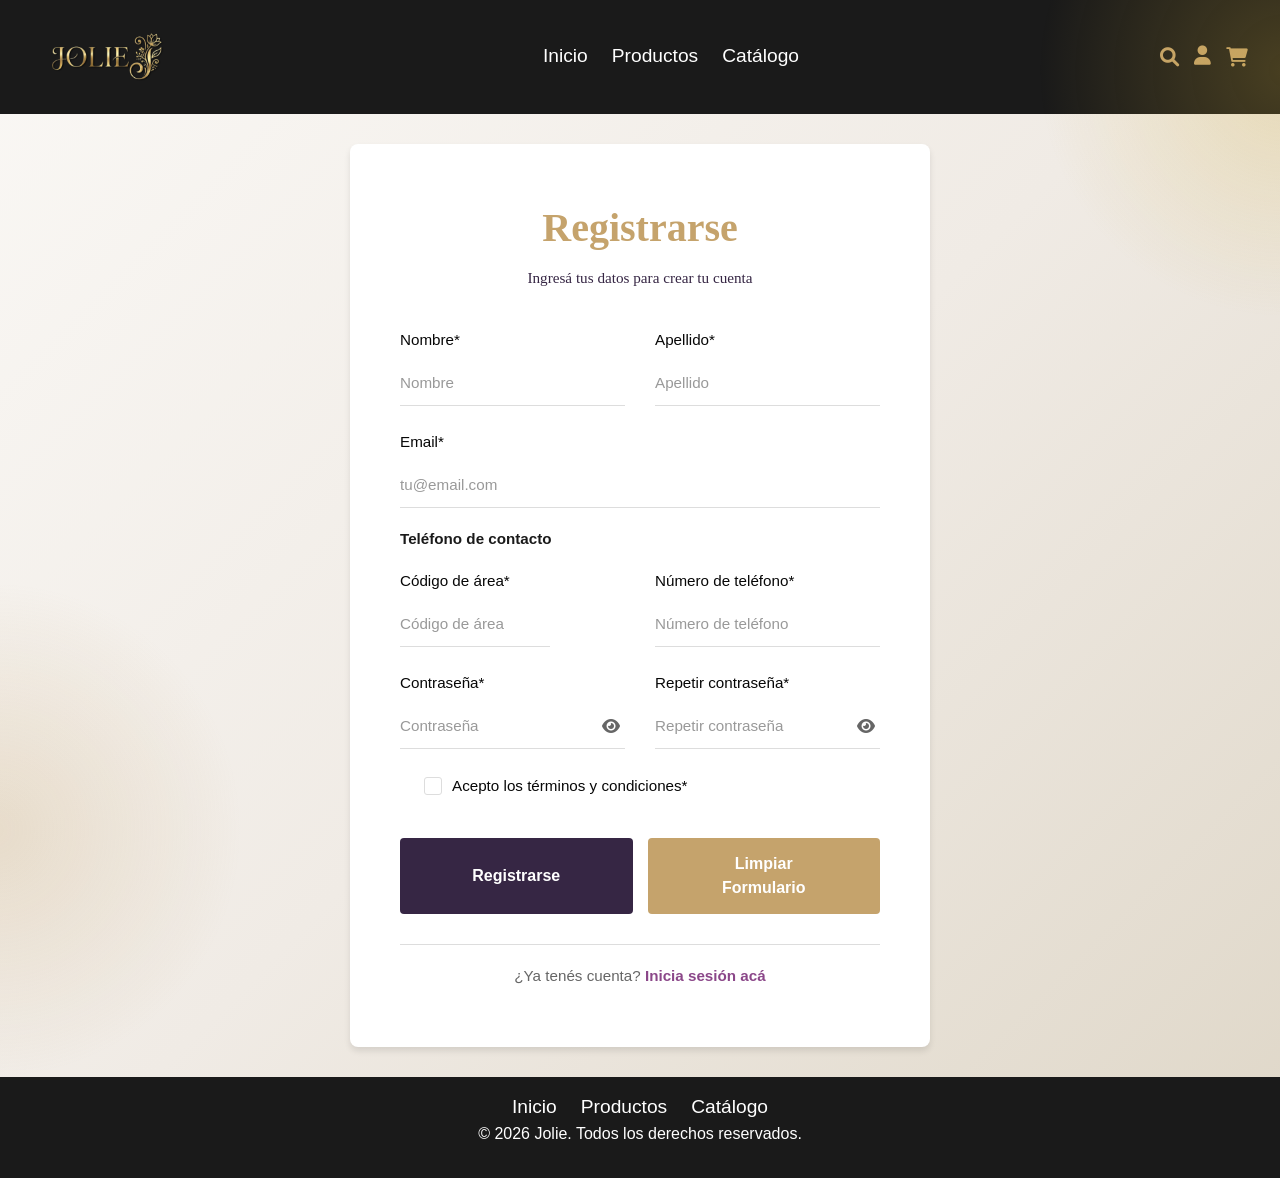
<file: registro.html>
<!doctype html>
<html lang="es">
  <head>
    <meta charset="UTF-8" />
    <meta name="viewport" content="width=device-width, initial-scale=1.0" />
    <title>Jolie | Registro</title>
    <link rel="stylesheet" href="https://cdnjs.cloudflare.com/ajax/libs/font-awesome/6.0.0/css/all.min.css"/>
    <link rel="stylesheet" href="https://cdn.jsdelivr.net/npm/bootstrap@5.3.0/dist/css/bootstrap.min.css"/>
    <link rel="stylesheet" href="css/style.css" />
    <link rel="stylesheet" href="css/registro.css" />
  </head>
  <body class="registro">
    <header>
      <nav>
        <a href="index.html">
          <img src="img/logo-oficial.png" alt="Logo de Jolie" class="logo" />
        </a>
        <ul>
          <li><a href="index.html">Inicio</a></li>
          <li><a href="productos.html">Productos</a></li>
          <li><a href="catalogo.html">Catálogo</a></li>
        </ul>
        <div class="header-icons">
          <i class="fa-solid fa-magnifying-glass"></i>
          <a href="registro.html" style="color: inherit; text-decoration: none">
            <i class="fa-solid fa-user"></i>
          </a>
          <i class="fa-solid fa-cart-shopping"></i>
        </div>
      </nav>
    </header>
    <main>
      <!-- Armado de Formulario de Registro -->

      <h1>Registrarse</h1>
      <p class="subtitle">Ingresá tus datos para crear tu cuenta</p>
      <section class="form-container">
        <form id="form" action="#">
          <!-- Nombre y Apellido -->
          <div class="form-row">
            <div class="form-group">
              <label for="nombre">Nombre*</label>
              <input type="text" id="nombre" required placeholder="Nombre" />
            </div>
            <div class="form-group">
              <label for="apellido">Apellido*</label>
              <input type="text" id="apellido" required placeholder="Apellido"/>
            </div>
          </div>

          <!-- Correo electrónico -->
          <div class="form-group">
            <label for="email">Email*</label>
            <input type="email" id="email" required placeholder="tu@email.com"/>
          </div>

          <!-- Teléfono -->
          <div class="form-group-label">
            <p>Teléfono de contacto</p>
          </div>
          <div class="form-row">
            <div class="form-group small">
              <label for="codigoArea">Código de área*</label>
              <input type="text" id="codigoArea" required placeholder="Código de área" maxlength="4"/>
            </div>
            <div class="form-group">
              <label for="telefono">Número de teléfono*</label>
              <input type="tel" id="telefono" required placeholder="Número de teléfono"/>
            </div>
          </div>

          <!-- Contraseña -->
          <div class="form-row">
            <div class="form-group password-group">
              <label for="contrasena">Contraseña*</label>
              <div class="password-input">
                <input type="password" id="contrasena" required placeholder="Contraseña"/>
                <button type="button" class="toggle-password" data-target="contrasena" tabindex="-1">
                  <i class="fa-solid fa-eye"></i>
                </button>
              </div>
            </div>
            <div class="form-group password-group">
              <label for="repetirContrasena">Repetir contraseña*</label>
              <div class="password-input">
                <input type="password" id="repetirContrasena" required placeholder="Repetir contraseña"/>
                <button type="button" class="toggle-password" data-target="repetirContrasena" tabindex="-1">
                  <i class="fa-solid fa-eye"></i>
                </button>
              </div>
            </div>
          </div>
            <!-- Checkbox Términos -->
                <div class="form-check">
                    <input type="checkbox" id="terminos" name="terminos" required>
                    <label class="form-check-label" for="terminos">Acepto los términos y condiciones*</label>
                </div>
          <!-- Link Login -->
          <div class="form-group button-container">
            <button class="btn btn-primary" type="submit">Registrarse</button>
            <button class="btn btn-danger" type="reset">Limpiar Formulario</button>
          </div>
          <div class="login-link">
            <p>¿Ya tenés cuenta? <a href="login.html">Inicia sesión acá</a></p>
          </div>
        </form>
      </section>
    </main>
    <footer>
      <ul class="footer-nav">
        <li><a href="index.html">Inicio</a></li>
        <li><a href="productos.html">Productos</a></li>
        <li><a href="catalogo.html">Catálogo</a></li>
      </ul>
      <p>&copy; 2026 Jolie. Todos los derechos reservados.</p>
    </footer>

    <script src="https://cdn.jsdelivr.net/npm/bootstrap@5.3.0/dist/js/bootstrap.bundle.min.js"></script>
  </body>
</html>
</file>
<file: css/style.css>
@import url(index.css);
@import url(registro.css);
@import url(catalogo.css);
@import url(productos.css);
</file>
<file: css/registro.css>
/* Estilos para la página de registro */
body.registro {
    background-color: #f5f3f0;
}

body.registro main {
    background-color: white;
    padding: 60px 50px;
    margin: 30px auto;
    max-width: 700px;
    border-radius: 8px;
    box-shadow: 0 4px 6px rgba(0, 0, 0, 0.1);
}

body.registro h1 {
    text-align: center;
    margin-bottom: 15px;
    color: #c5a36c;
    font-size: 2.5rem;
    font-weight: 600;
    font-family: 'Playfair Display', serif;
}

.subtitle {
    text-align: center;
    color: #362644;
    font-size: 0.95rem;
    margin-bottom: 40px;
    font-family: 'Playfair Display', serif;
}

/* Contenedor del formulario */
.form-container {
    width: 100%;
}

/* Fila de formulario para dos campos lado a lado */
.form-row {
    display: grid;
    grid-template-columns: 1fr 1fr;
    gap: 30px;
    margin-bottom: 25px;
}

/* Estilos para los grupos de formulario */
.form-group {
    margin-bottom: 0;
}

.form-group label {
    display: block;
    margin-bottom: 10px;
    font-weight: 400;
    color: #070707;
    font-size: 0.95rem;
}

/* Estilos para los campos de entrada */
.form-group input,
.form-group textarea,
.form-group select {
    width: 100%;
    padding: 10px 0;
    border: none;
    border-bottom: 1px solid #ddd;
    font-size: 0.95rem;
    font-family: inherit;
    background-color: transparent;
}

.form-group input::placeholder,
.form-group textarea::placeholder {
    color: #999;
}

.form-group input:focus,
.form-group textarea:focus,
.form-group select:focus {
    outline: none;
    border-bottom-color: #7e3bb9;
}

/* Estilos especiales para campos pequeños */
.form-group.small {
    max-width: 150px;
}

/* Label separado para secciones */
.form-group-label {
    margin-bottom: 20px;
    margin-top: 20px;
}

.form-group-label p {
    margin: 0;
    font-weight: 600;
    color: #1a1a1a;
    font-size: 0.95rem;
}

/* Estilos para el input de contraseña con icono */
.password-group {
    margin-bottom: 0;
}

.password-input {
    position: relative;
    display: flex;
    align-items: flex-end;
}

.password-input input {
    width: 100%;
    padding-right: 35px;
}

.toggle-password {
    position: absolute;
    right: 0;
    bottom: 5px;
    background: none;
    border: none;
    cursor: pointer;
    color: #666;
    font-size: 1rem;
    padding: 5px;
    transition: color 0.3s ease;
}

.toggle-password:hover {
    color: #1a1a1a;
}

/* Estilos para el checkbox de términos y condiciones */

.form-check {
    display: flex;
    align-items: center;
    margin-bottom: 25px;
    margin-top: 20px;
    gap: 10px;
}

.form-check input[type="checkbox"] {
    appearance: none;
    width: 18px;
    height: 18px;
    border: 1.5px solid #ddd;
    border-radius: 3px;
    cursor: pointer;
    transition: all 0.3s ease;
    margin-right: 10px;
    background-color: transparent;
    flex-shrink: 0;
    margin: 0;
}

.form-check input[type="checkbox"]:hover {
    border-color: #c5a36c;
}

.form-check input[type="checkbox"]:checked {
    background-color: #362644;
    border-color: #362644;
}

.form-check-label {
    font-size: 0.95rem;
    color: #070707;
    margin-bottom: 0;
    cursor: pointer;
    line-height: 1.4;
    display: flex;
    align-items: center;
}

/* Contenedor de botones */
.button-container {
    display: flex;
    gap: 15px;
    justify-content: center;
    margin-top: 40px;
    margin-bottom: 0;
}

.button-container button {
    padding: 14px 50px;
    font-size: 1rem;
    font-weight: 600;
    border: none;
    border-radius: 4px;
    cursor: pointer;
    transition: all 0.3s ease;
    flex: 1;
}

.button-container .btn-primary {
    background-color: #362644;
    color: white;
}

.button-container .btn-primary:hover {
    background-color: #8b4789;
}

.button-container .btn-danger {
    background-color: #c5a36c;
    color: white;
}

.button-container .btn-danger:hover {
    background-color: #c5a36c;
}

/* Link de login */
.login-link {
    text-align: center;
    margin-top: 30px;
    padding-top: 20px;
    border-top: 1px solid #ddd;
}

.login-link p {
    margin: 0;
    color: #666;
    font-size: 0.95rem;
}

.login-link a {
    color: #8b4789;
    text-decoration: none;
    font-weight: 600;
}

.login-link a:hover {
    text-decoration: underline;
}

/* Responsive */
@media (max-width: 768px) {
    body.registro main {
        padding: 40px 30px;
        margin: 20px 10px;
    }

    body.registro h1 {
        font-size: 2rem;
        margin-bottom: 10px;
    }

    .form-row {
        grid-template-columns: 1fr;
        gap: 20px;
        margin-bottom: 30px;
    }

    .form-group.small {
        max-width: 100%;
    }

    .button-container button {
        padding: 12px 30px;
    }
}

@media (max-width: 480px) {
    body.registro main {
        padding: 30px 20px;
        margin: 10px;
        border-radius: 6px;
    }

    body.registro h1 {
        font-size: 1.5rem;
    }

    .subtitle {
        font-size: 0.9rem;
    }

    .form-group label {
        font-size: 0.9rem;
    }

    .form-group input,
    .form-group textarea,
    .form-group select {
        font-size: 16px;
    }

    .button-container button {
        padding: 10px 20px;
        font-size: 0.95rem;
    }
}
</file>
